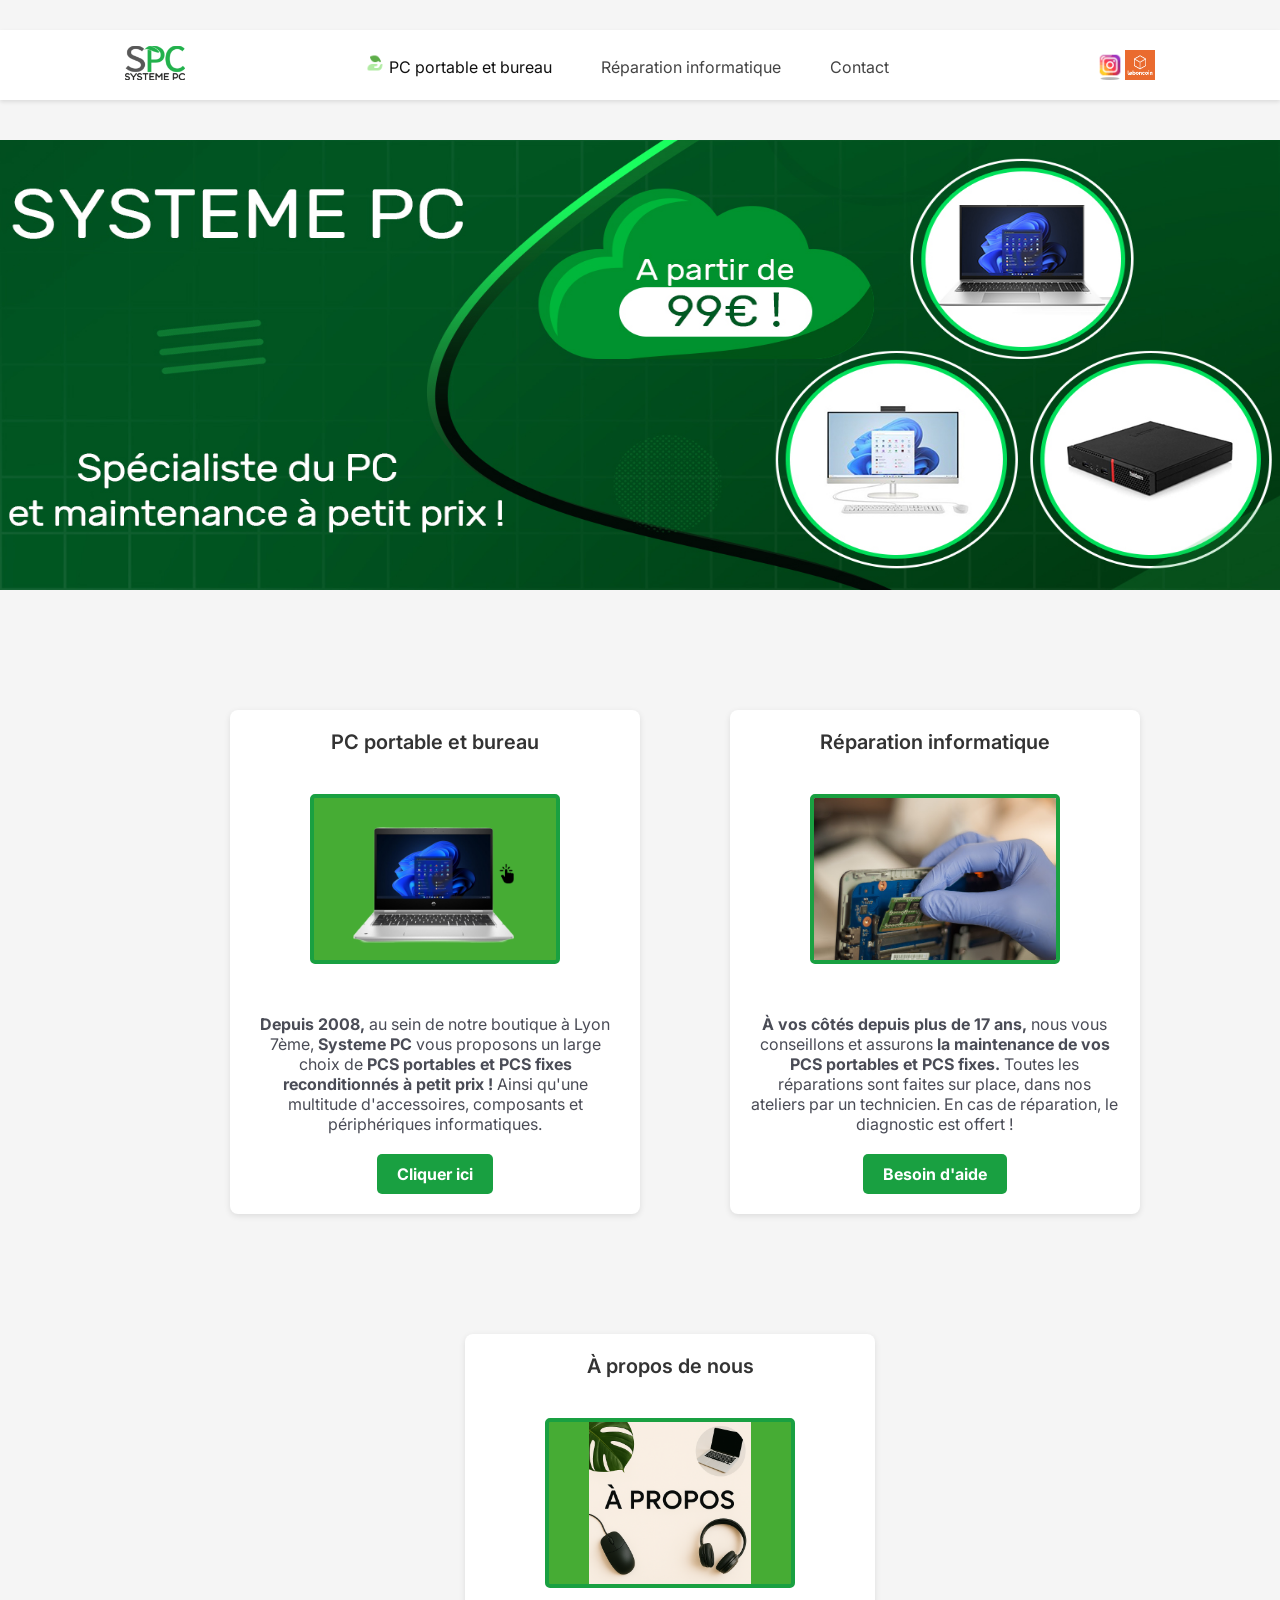
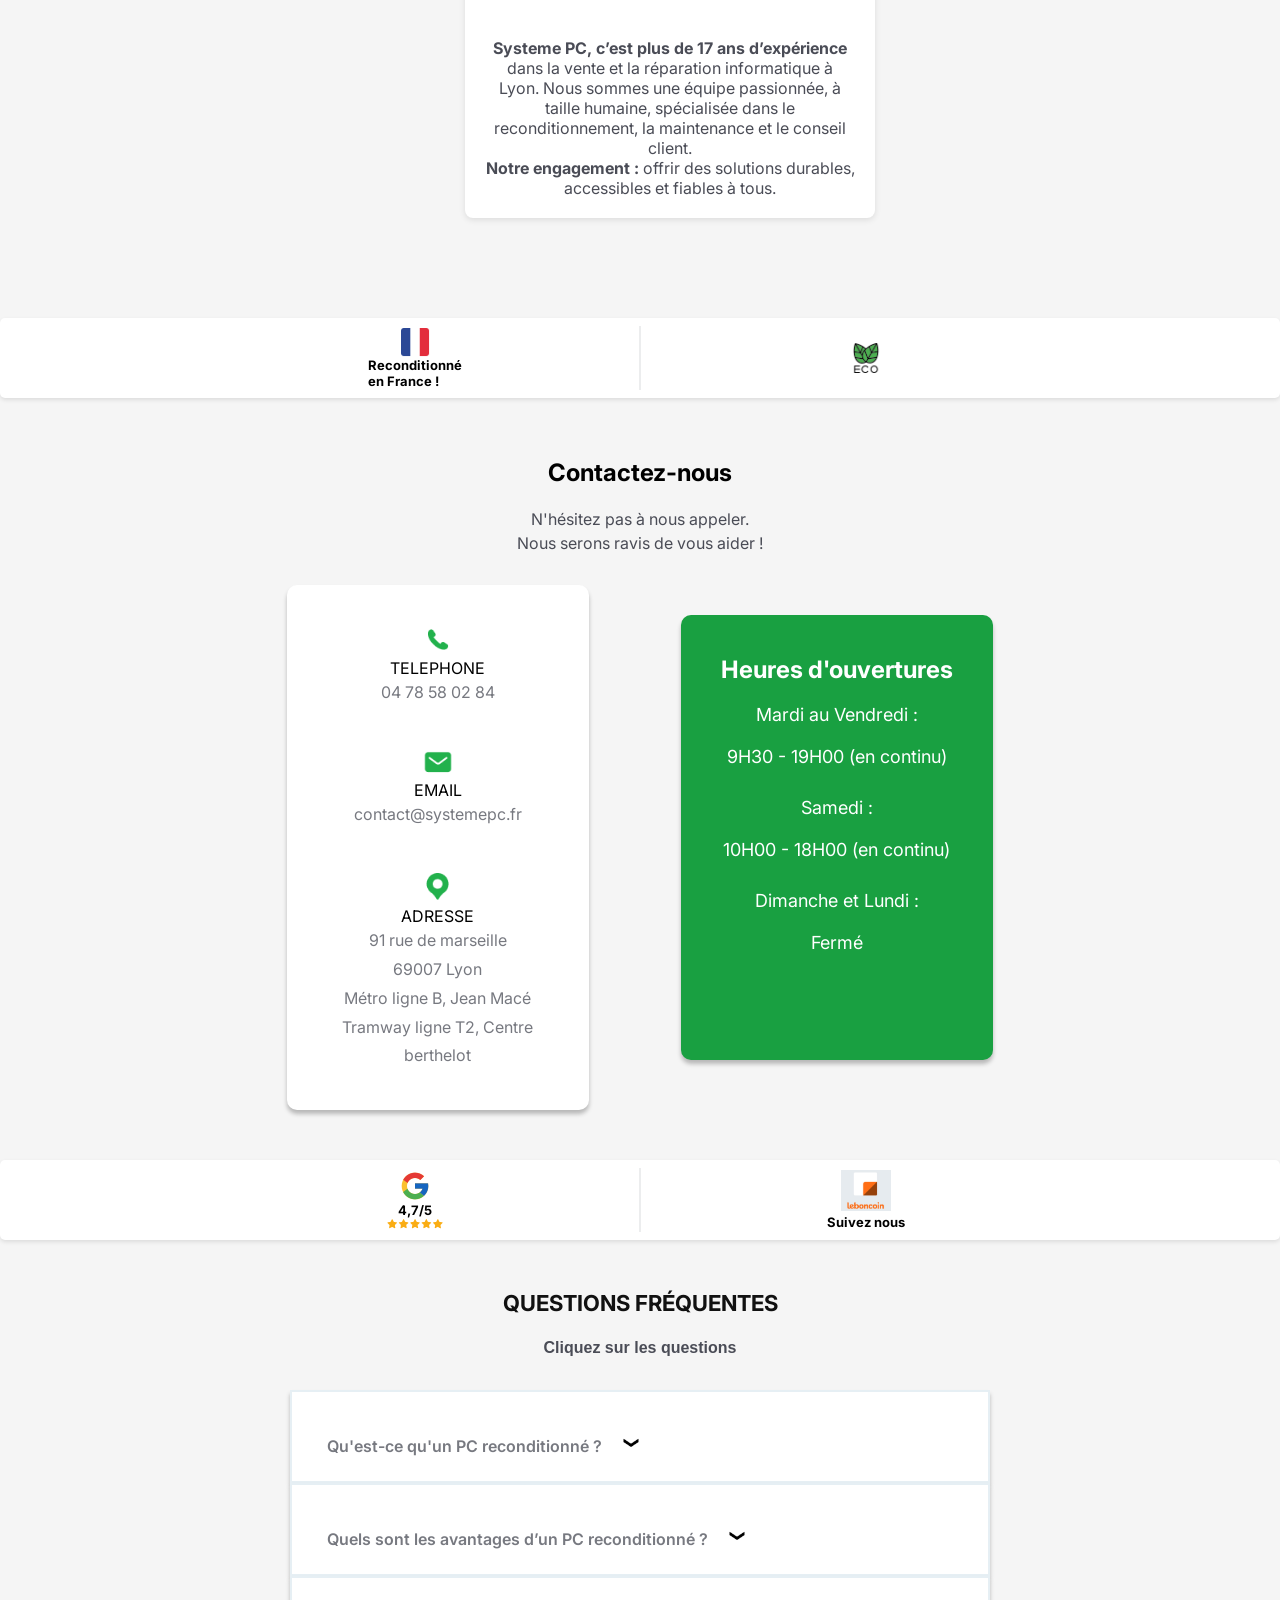
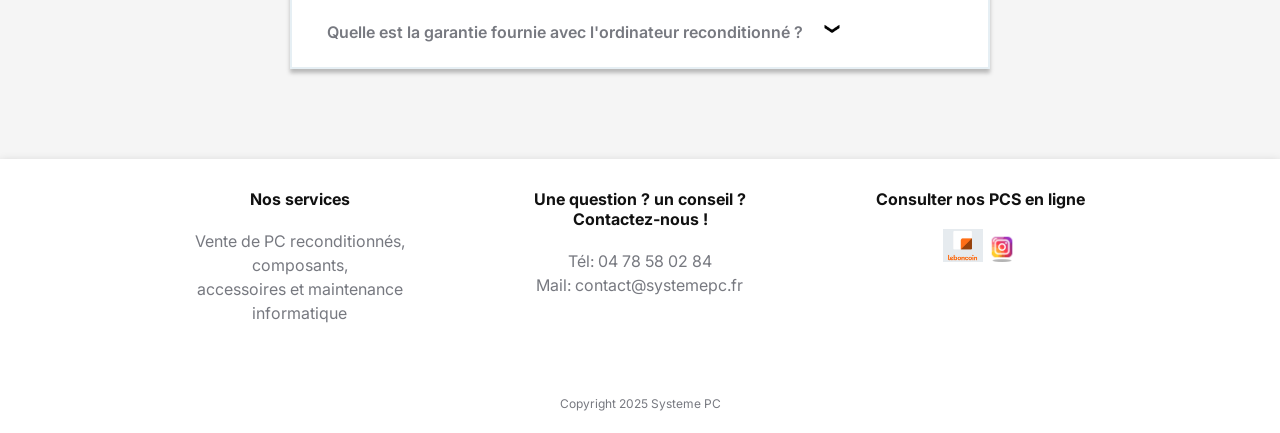
<file: index.html>
<!DOCTYPE html>
<html lang="fr">
<head>
    <meta charset="UTF-8">
    <meta name="viewport" content="width=device-width, initial-scale=1.0">
    <title>Systeme PC : PC Portable et PC de bureau reconditionné à petit prix !</title>
    <link rel="icon" type="image/png" href="img/favicon.png" />
    <link rel="stylesheet" href="styles.css">
    <link rel="preconnect" href="https://fonts.googleapis.com">
    <link rel="preconnect" href="https://fonts.gstatic.com" crossorigin>
    <link href="https://fonts.googleapis.com/css2?family=Inter:ital,opsz,wght@0,14..32,100..900;1,14..32,100..900&display=swap" rel="stylesheet">
    
</head>
<body>
    


    

    <!-- Début de la topbar ! -->

    <header class="topbar">

        <div class="logo">

           <a href="index.html">
            <img src="img/logo.svg" alt="Logo de Systeme PC">
            </a> 

        </div>


            <div class="toggler-container">

                <button>
                    <img src="img/menu.svg" alt="Navigation principale du site">
                </button>

            </div>

                <nav class="navigation">

                    <a href="https://www.leboncoin.fr/boutique/35010/systeme_pc.htm#online_ads">Découvrir nos PC</a>
                    <a href="index.html#repar-info">Réparation informatique</a>
                    
                    <a href="contact.html">Contact</a>

                </nav>

                <nav class="menu">
                    <img src="img/ecologie.png" alt="" width="20">
                    <a href="https://www.leboncoin.fr/boutique/35010/systeme_pc.htm#online_ads" class="active">PC portable et bureau </a>
                    <a href="#repar-info">Réparation informatique</a>
                    
                    <a href="contact.html">Contact</a>
                </nav>

                <div class="rs">
                    <a href="https://www.instagram.com/systeme_pc/"><img src="img/instagram.png" alt="" width="30" class="rs"></a>
                    <a href="https://www.leboncoin.fr/boutique/35010/systeme_pc.htm#online_ads"><img src="img/icon-leboncoin.png" alt="" width="30" class="rs"></a>
            </div>


    </header>

     <!-- Début de la bannière  -->

    <div class="banniere"> 

       

        <a href="https://www.leboncoin.fr/boutique/35010/systeme_pc.htm#online_ads">
            <img src="img/banniere.jpg" alt="banniere du site" class="my_cover">
        </a>
       
    </div>



    <main class="wrapper">

    
         <section class="features">
            <a href="https://www.leboncoin.fr/boutique/35010/systeme_pc.htm#online_ads">

  
                <div class="feature-card">

                    
            
                        <div class="title-question">PC portable et bureau</div>

                        <div class="img-container">

                            
                            <img src="img/image-informatique.png" alt="" class="img-informatique">
                        

            
                        
                        </div>
            
                        <p><strong>Depuis 2008,</strong>  au sein de notre boutique à Lyon 7ème, 
                        <strong>Systeme PC </strong>vous proposons un large choix de <strong> PCS portables et PCS fixes reconditionnés à petit prix ! 
                        </strong> 
                        Ainsi qu'une multitude d'accessoires, composants et périphériques informatiques. </p>

                    
                    <a href="https://www.leboncoin.fr/boutique/35010/systeme_pc.htm#online_ads" class="btn-pc" target="_blank" rel="noopener noreferrer">Cliquer ici</a>

                </div>
            </a>





            <div class="feature-card">
                 <a href="#title-contact">

                
            
                    <p class="title-question">Réparation informatique</p>

                    
                    <div class="img-container">
                        
                       <img src="img/img-repar.png" alt="" class="img-repar" id="repar-info">
                        
                        

                    </div>

                
                    <p><strong>À vos côtés depuis plus de 17 ans, </strong> nous vous  conseillons et assurons 
                    <strong> la maintenance de vos PCS portables
                        et PCS fixes. </strong>
                        Toutes les réparations sont faites sur place, dans nos ateliers par un technicien.
                        En cas de réparation, le diagnostic est offert !
                    </p>
                    <a href="#title-contact" class="btn-pc" alt="" class="img-repar" id="scroll">Besoin d'aide</a>
                </a>
        
            </div>

            <div class="feature-card">
                <div class="title-question">À propos de nous</div>
                <div class="img-container">
                    <img src="img/apro.png" alt="" class="img-informatique">
                </div>

                <p><strong>Systeme PC, c’est plus de 17 ans d’expérience</strong> dans la vente et la réparation informatique à Lyon.
                Nous sommes une équipe passionnée, à taille humaine, spécialisée dans le reconditionnement, la maintenance et le conseil client.

                <br>
                <strong>Notre engagement :</strong> offrir des solutions durables, accessibles et fiables à tous.</p>
            </div>

           
            
        </section>

         
 

        
    <section class="band">

        <div class="sous-band">

            <div class="bloc-gauche">

                <img src="img/icone-france.png" alt="icone google" width="30">

                <span>Reconditionné en France !</span>  

            </div>

        <div class="line"></div>


        <div class="bloc-droit">

           <img src="img/icon-planet.png" alt="" width="30">

         

        </div>

        </div>

    </section>



   
        <!-- Début de la section nous contacter  -->

        
        <h3 class="title-contact">Contactez-nous</h3>

        <p class="para-contact">N'hésitez pas à nous appeler. <br>Nous serons ravis de vous aider !</p>



        <div class="col-2">


        <section class="contact" id="title-contact"> 


            <div class="bloc-contact">
                <img src="img/icone-tel.png" alt="" width="30">
                <p>TELEPHONE</p>
                <p class="text-contact"> 04 78 58 02 84
                </p>
            </div>

            <div class="bloc-contact">
                <img src="img/icone-email.png" alt="" width="30">
                <p>EMAIL</p>
                <p class="text-contact">contact@systemepc.fr</p>
                

            </div>

            
            <div class="bloc-contact">
                <img src="img/icone-localisation.png" alt="" width="30">
                <p>ADRESSE</p>
                <p class="text-contact">
                    91 rue de marseille <br>
                    69007 Lyon <br>
                    Métro ligne B, Jean Macé <br>
                    Tramway ligne T2, Centre berthelot
                </p>
            </div>


        </section>

     

        <section class="hours">
                <h3>Heures d'ouvertures</h3>
                <ul>
                    <li>Mardi au Vendredi : <br><br>9H30 - 19H00 (en continu)</li>
                    <li>Samedi : <br><br>10H00 - 18H00 (en continu)</li>
                    <li>Dimanche et Lundi : <br><br> Fermé</li>
                </ul>
        </section>

    </div>


    
    <section class="band">


        <div class="sous-band">

        <div class="bloc-gauche">

        

        <img src="img/icon_google.png" alt="icone google">

         <span>4,7/5</span>  

        <img src="img/etoile.png" alt="étoile">
     

        </div>

        
        <div class="line"></div>


        <div class="bloc-droit">

           <a href="https://www.leboncoin.fr/boutique/35010/systeme_pc.htm"><img src="img/logo-leboncoin.jpg" alt="" width="50"></a> 

            <span>Suivez nous</span>

        </div>

    </div>

    </section>
   





        <section class="faq-section">

            <header class="faq-section__header">
        
                <h3 class="faq-section__title">Questions fréquentes</h3>

                <p class="faq-section__surtitle">Cliquez sur les questions</p>

            </header>
        

        <article class="faq">

        <details class="faq__question">

            <summary class="faq__question-toggler">
                <span class="faq__question-toggler-text">Qu'est-ce qu'un PC reconditionné ? <img src="img/icon_chevron.png" alt="" class="faq__question-toggler-icon"></span>
            </summary>

            <p class="faq__question-text">
                <strong>Un PC reconditionné</strong> est un ordinateur ayant déjà eu une première vie, 
                il est <strong>contrôlé</strong> en respectant un processus très stricte par des techniciens expérimentés
                 dans <strong> plus de 30 points de contrôle.</strong> Les pièces défectueuses ou trop usées sont ainsi remplacées. 
                 L'objectif du reconditionnement est de restaurer le PC à un état proche de celui d'un nouvel ordinateur, 
                tant en termes de performances que d'apparence.
            </p>

        </details>
            

            <details class="faq__question">

            <summary class="faq__question-toggler">
                <span class="faq__question-toggler-text">Quels sont les avantages d’un PC reconditionné ?
                     <img src="img/icon_chevron.png" alt="" class="faq__question-toggler-icon"></span>
            </summary>

            <p class="faq__question-text">
                Les avantages incluent <strong>un coût plus bas</strong> par rapport à un PC neuf, 
                <strong>la réduction des déchets électroniques</strong> et la possibilité d'obtenir 
                des <strong>spécifications matérielles supérieures à un prix abordable.</strong>
            </p>

        </details>

            <details class="faq__question">

                <summary class="faq__question-toggler">
                    <span class="faq__question-toggler-text">Quelle est la garantie fournie avec l'ordinateur reconditionné ? 
                            <img src="img/icon_chevron.png" alt="" class="faq__question-toggler-icon"></span>
                </summary>
    
                <p class="faq__question-text">
                     <strong>La durée peut varier jusqu'à 1 an.</strong> Elle couvre tous les composants
                     de l'appareil et la main-d'œuvre. Hors casse et système d'exploitation. <br>
                     Contactez-nous pour en savoir plus. 
                </p>
    
            </details>

 
        </article>


        </section>

  
  

    </main>


    <footer>

        <div class="container-footer">

        <div class="col1-footer">

        <h4>Nos services</h4>

        <p>Vente de PC reconditionnés, composants, <br>accessoires et
        maintenance informatique</p>

        </div>


        <div class="col2-footer">


        <h4>Une question ? un conseil ? <br> Contactez-nous !</h4>

        <p class="no-decoration">Tél: 04 78 58 02 84 <br>
        Mail: contact@systemepc.fr</p>

        </div>


        
        <div class="col3-footer">


        <h4> Consulter nos PCS en ligne</h4>

        <p><a href="https://www.leboncoin.fr/boutique/35010/systeme_pc.htm#online_ads">
            <img src="img/logo-leboncoin.jpg" alt="logo leboncoin" width="40"></a>
            <a href="https://www.instagram.com/systeme_pc/"><img src="img/instagram.png" alt="" width="30"></a>
        </p>
      
        
        </div>

    </div>
        
        <p class="copy">Copyright 2025 Systeme PC</p>

        
       


    </footer>
    <script type="text/javascript" src="script.js"></script> 

    


</body>
</html>
</file>
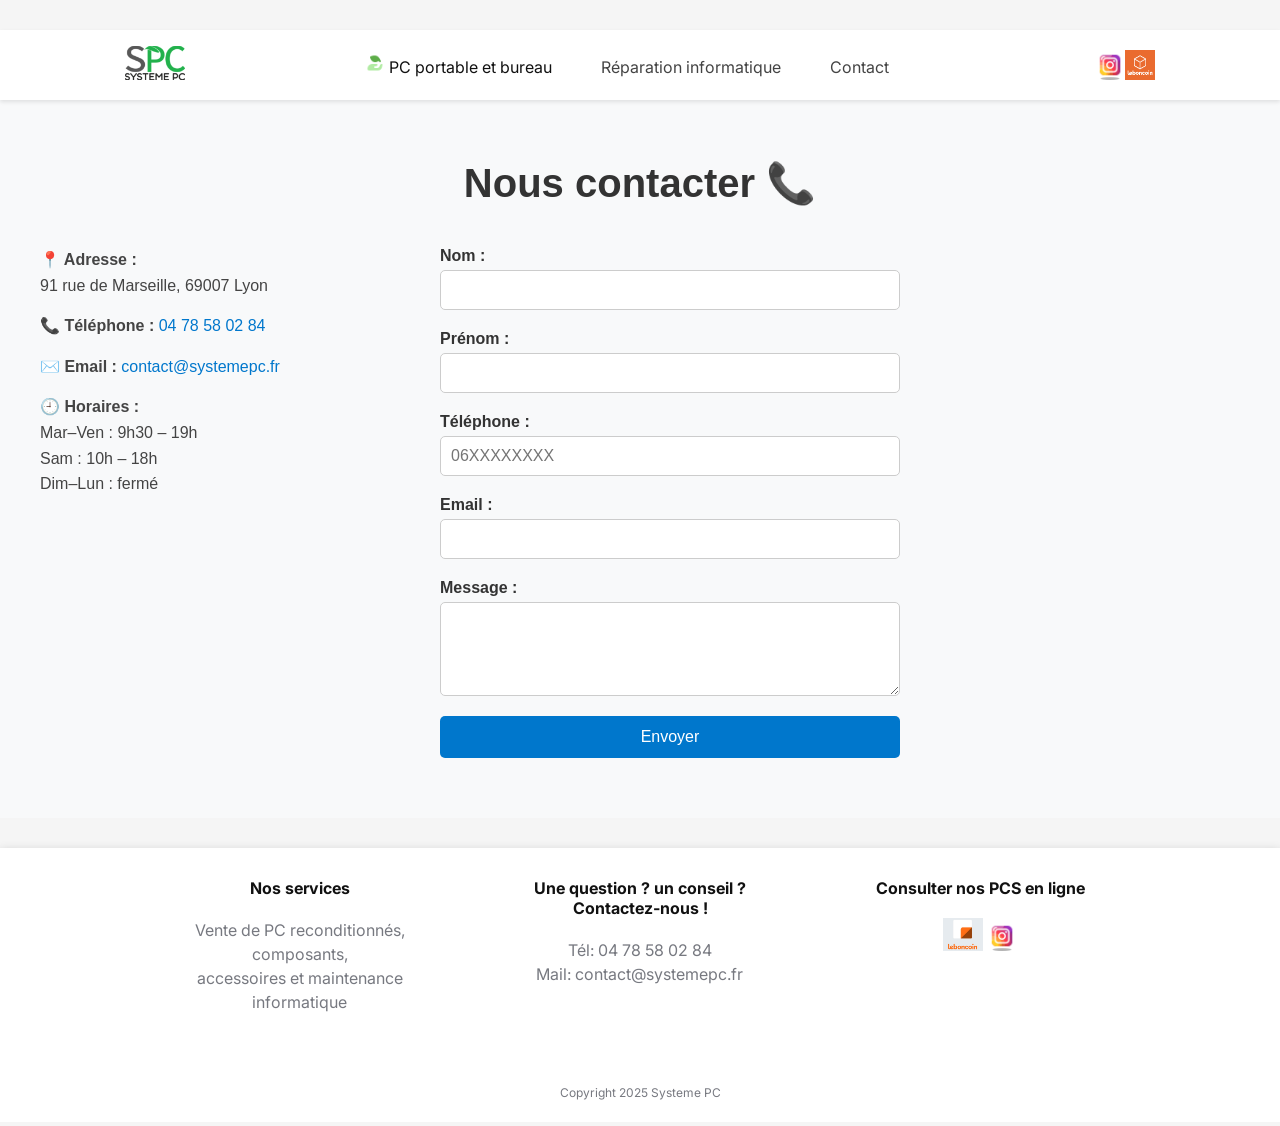
<file: contact.html>
<!DOCTYPE html>
<html lang="fr">
<head>
    <meta charset="UTF-8">
    <meta name="viewport" content="width=device-width, initial-scale=1.0">
    <title>Systeme PC : PC Portable et PC de bureau reconditionné à petit prix !</title>
    <link rel="icon" type="image/png" href="img/favicon.png" />
    <link rel="stylesheet" href="styles.css">
    <link rel="stylesheet" href="contact.css">
    <link rel="preconnect" href="https://fonts.googleapis.com">
    <link rel="preconnect" href="https://fonts.gstatic.com" crossorigin>
    <link href="https://fonts.googleapis.com/css2?family=Inter:ital,opsz,wght@0,14..32,100..900;1,14..32,100..900&display=swap" rel="stylesheet">
</head>
<body>


    

    

    <header class="topbar">

        <div class="logo">

           <a href="index.html">
            <img src="img/logo.svg" alt="Logo de Systeme PC">
            </a> 

        </div>


        <div class="toggler-container">

            <button>
                <img src="img/menu.svg" alt="Navigation principale du site">
            </button>

        </div>

        <nav class="navigation">

            <a href="https://www.leboncoin.fr/boutique/35010/systeme_pc.htm#online_ads">Découvrir nos PC</a>
            <a href="#repar-info">Réparation informatique</a>
                    
            <a href="contact.html">Contact</a>
        </nav>

         <nav class="menu">
            <img src="img/ecologie.png" alt="" width="20">
            <a href="https://www.leboncoin.fr/boutique/35010/systeme_pc.htm#online_ads" class="active">PC portable et bureau </a>
            <a href="#repar-info">Réparation informatique</a>
            <a href="contact.html">Contact</a>
        </nav>

        <div class="rs">
            <a href="https://www.instagram.com/systeme_pc/"><img src="img/instagram.png" alt="" width="30" class="rs"></a>
            <a href="https://www.leboncoin.fr/boutique/35010/systeme_pc.htm#online_ads"><img src="img/icon-leboncoin.png" alt="" width="30" class="rs"></a>
        </div>


    </header>



    
        <section id="contact" class="contact-premium">
            <div class="contact-container">
            <h2>Nous contacter 📞</h2>

                <div class="contact-grid">
                    <div class="contact-info">
                        <p><strong>📍 Adresse :</strong><br>91 rue de Marseille, 69007 Lyon</p>
                        <p><strong>📞 Téléphone :</strong> <a href="tel:0478580284">04 78 58 02 84</a></p>
                        <p><strong>✉️ Email :</strong> <a href="mailto:contact@systemepc.fr">contact@systemepc.fr</a></p>
                        <p><strong>🕘 Horaires :</strong><br>
                            Mar–Ven : 9h30 – 19h<br>
                            Sam : 10h – 18h<br>
                            Dim–Lun : fermé
                        </p>
                    </div>
                    <div class="contact-form">
                        <form action="contact.php" method="post" >
                            <label for="name">Nom :</label>
                            <input type="text" id="name" name="name" required>
                            <label for="prenom">Prénom :</label>
                            <input type="text" id="prenom" name="prenom" required>
                            <label for="tel">Téléphone :</label>
                            <input type="tel" id="tel" name="tel" required pattern="[0-9]{10}" placeholder="06XXXXXXXX">

                            <label for="email">Email :</label>
                            <input type="email" id="email" name="email" required>

                            <label for="message">Message :</label>
                            <textarea id="message" name="message" rows="4" required></textarea>

                            <button type="submit">Envoyer</button>
                        </form>
                    
                </div>

            <div class="contact-map">
                <iframe 
                    src="https://www.google.com/maps/embed?pb=!1m18!1m12!1m3!1d2784.2005434803896!2d4.834554576598938!3d45.74712537108001!2m3!1f0!2f0!3f0!3m2!1i1024!2i768!4f13.1!3m3!1m2!1s0x47f4ea487e197083%3A0xee4ef613c15510ec!2sSyst%C3%A8me%20PC!5e0!3m2!1sfr!2sfr!4v1749938939712!5m2!1sfr!2sfr" 
                    width="600" 
                    height="450" 
                    style="border:0;" 
                    allowfullscreen="" 
                    loading="lazy" 
                    referrerpolicy="no-referrer-when-downgrade">
                </iframe>
        
            </div>
        
        </section>
        
  



        
    <footer>

        <div class="container-footer">

        <div class="col1-footer">

        <h4>Nos services</h4>

        <p>Vente de PC reconditionnés, composants, <br>accessoires et
        maintenance informatique</p>

        </div>


        <div class="col2-footer">


        <h4>Une question ? un conseil ? <br> Contactez-nous !</h4>

        <p class="no-decoration">Tél: 04 78 58 02 84 <br>
        Mail: contact@systemepc.fr</p>

        </div>


        
        <div class="col3-footer">


        <h4> Consulter nos PCS en ligne</h4>

        <p><a href="https://www.leboncoin.fr/boutique/35010/systeme_pc.htm#online_ads">
            <img src="img/logo-leboncoin.jpg" alt="logo leboncoin" width="40"></a>
            <a href="https://www.instagram.com/systeme_pc/"><img src="img/instagram.png" alt="" width="30"></a>
        </p>
      
        
        </div>

    </div>
        
        <p class="copy">Copyright 2025 Systeme PC</p>

        
       


    </footer>

    <script type="text/javascript" src="script.js"></script> 
    <script>
        window.onload = function() {
            const params = new URLSearchParams(window.location.search);
            if (params.get('success') === '1') {
                alert('Message envoyé !');
            }
            if (params.get('error') === '1') {
                alert('Erreur lors de l\'envoi du message.');
            }
        };
    </script>


</body>
</html>
</file>
<file: styles.css>
:root{
    /* colors */
    --color-dark-black: #111;
    --color-light-black: #1d1d1d;
    --color-background-body: rgb(245, 245, 245);
    --color-white: #fff;
    --color-gray: #4A4C56;
    --color-gray-light: #777980;
    --color-SuperGray-light: #e6eff4;
    --color-green: #19A041;

    /* fonts */
    --font-inter: "Inter", Arial, Helvetica, sans-serif;
    --font-open-sans: "open sans", Arial, Helvetica, sans-serif;
}

*, *::before, *::after{
    padding: 0;
    margin: 0;
    box-sizing: border-box;
}

html {
    scroll-behavior: smooth;;
    scroll-padding-top: 130px; 
}
html, body {
   
    overflow-x: hidden;
    margin: 0;
    padding: 0;
}

body{
    background-color:   var(--color-background-body);
    font-family: var(--font-inter);
    overflow-x: hidden;

}

a{
    text-decoration: none;
    color: inherit;
    outline: none;
}


/* Mobile first ! */


.topbar{
    transition: top 0.3s ease-in-out;
    display: flex;
    justify-content: space-between;
    align-items: center;
    height: 70px;
    width: 100%;
    padding: 0 20px;
    position: fixed;
    top: 0;
    left: 0;
    

    background-color: #fff;
    z-index: 99;
    box-shadow: 0 2px 4px rgba(0, 0, 0, 0.1);
    margin-top: 30px;
    

}

.topbar.hide{
    top: -120px; 
}
.topbar .logo img{
    width: 60px;
}

.topbar .logo{
    display: flex;
    align-items: center;
}


.toggler-container button{
    cursor: pointer;
    display: flex;
    justify-content: left;
    align-items: left;
    border: none;
    padding: 2px;
    border-radius: 3px;
    background-color: #fff;


}
.rs{
        display: none !important;
}
.menu{
    display: none;
}

.topbar .navigation{

    text-decoration: none;
    position: absolute;
    background: rgba(255,255,255,0.98); /* Fond blanc semi-transparent */
    width: 75%;
    max-width: 320px;
    height: 260px;
    right: 0;
    top: 85px;
    padding: 20px 0 0 0;
    transition: transform 0.4s cubic-bezier(.77,0,.18,1);
    transform: translateX(100%);
    border-radius: 0 0 0 18px;
    box-shadow: -4px 8px 24px rgba(0,0,0,0.10);
    border-left: 2px solid var(--color-SuperGray-light);
    z-index: 1001;
}

.navigation.active{
    transform:  translateX(0%);
}

.topbar .navigation a{
    display: block;
    text-decoration: none;
    color: var(--color-dark-black);
    padding: 18px 32px;
    font-weight: 600;
    font-size: 18px;
    position: relative;
    border-radius: 8px;
    margin: 0 12px 10px 12px;
    transition: background 0.2s, color 0.2s;
}

.topbar .navigation a:hover,
.topbar .navigation a.active {
    background: var(--color-green);
    color: #fff;
    box-shadow: 0 2px 8px rgba(25,160,65,0.08);
}

.topbar .navigation a::after{
    content: "";
    display: block;
    width: 100%;
    height: 2px;
    background: var(--color-SuperGray-light);
    position: absolute;
    bottom: 5px;
    right: 0px;
}

.hidden{
    overflow: hidden;
}

.my_cover{
    width: 100%;
    max-height: 450px
}

.banniere{
    width: 100%;
    margin-top: 140px;
    max-height: 450px
}

.wrapper{
    margin: 0 auto;
    display: flex;
    flex-direction: column;
    align-items: center;
    margin-top: 30px;
}

.img-container{
    position: relative;
}

.img-informatique{
    width: 250px;
    height: 170px;
    border-radius: 5px;
    border: 4px solid var(--color-green);
    margin-top: 50px;
    background-color: #46AC34;
    object-fit: contain;
}

.img-apropo{
    width: 250px;
    height: 170px;
    border-radius: 5px;
    border: 4px solid var(--color-green);
    margin-top: 50px;
    background-color: #46AC34;
    object-fit: contain;
    
}

.img-repar{
    width: 250px;
    border-radius: 5px;
    border: 4px solid var(--color-green);
    margin-top: 50px;
    scroll-behavior: smooth;
}




.btn-repar{
    border: none;
    padding: 8px;
    border-radius: 0px 5px 0px 5px;
    background: var(--color-green);
    color: #fff;
    font-weight: 600;
    position: absolute;
    top: 60px;
    left: 2px;
    font-size: 14px;
}

.btn-pc a, .btn-repar a{
    color: var(--color-white);
    text-decoration: none;
}


.btn-voirpc{
    display: inline-block;
    background: #19A041;
    color: #fff;
    padding: 15px;
    border-radius: 8px 0 8px 0px;
    font-weight: 600;
    font-size: 16px;
    width: 150px;
    position: relative;
    bottom: 50px;
    text-align: center;
}



.btn-pc {
  margin-top: 20px; /* pousse ce bouton vers le bas */
  align-self: center; /* centre le bouton dans la carte */
  background-color: var(--color-green); /* exemple : bleu */
  color: white;
  padding: 10px 20px;
  border-radius: 5px;
  cursor: pointer;
  font-weight: bold;
  text-align: left;
}

.btn-pc:hover {
    transform: scale(1.0s);
    background-color: #3bbf00;
    transition: background-color 0.3s ease, transform 0.3s ease;
    box-shadow: #4ccf00 0px 0px 10px;

}


.features {
  display: flex; /* Affiche les éléments enfants en ligne (flexbox) */
  justify-content: center; /* Espace égal entre les colonnes */
  flex-wrap: wrap; /* Permet aux éléments de passer à la ligne si trop larges */
  gap: 30px; /* Espace fixe entre chaque carte, horizontal et vertical */
  margin-bottom: 50px; /* Espace sous le bloc des cartes, à ajuster pour réduire l’espace */
}

.feature-card {
  flex: 1; /* Chaque carte prend une part égale de l’espace disponible */
  min-width: 400px; /* Largeur minimale d’une carte pour garder la lisibilité */
  max-width: 32%; /* Largeur maximale pour que 3 cartes tiennent côte à côte */
  background: var(--color-white); /* Couleur de fond blanche */
  color: var(--color-gray); /* Couleur du texte (variable CSS) */
  padding: 20px; /* Espace intérieur autour du contenu */
  border-radius: 8px; /* Coins arrondis pour un look plus doux */
  box-shadow: 0 2px 6px rgba(0, 0, 0, 0.1); /* Ombre légère sous la carte */
  text-align: left; /* Alignement du texte à gauche */
  box-sizing: border-box; /* Inclut padding et border dans la largeur */
  display: flex; /* Permet de gérer l’agencement interne avec flexbox */
  flex-direction: column; /* Organise les enfants en colonne verticale */
  justify-content: space-between; /* Espace entre les éléments pour répartir verticalement */
}
.feature-card:hover {
    transform: scale(1.02); /* Légère augmentation de la taille au survol */
    transition: transform 0.3s ease; /* Transition douce pour l’effet de zoom */
    box-shadow: 0 4px 12px rgba(0, 0, 0, 0.15); /* Ombre plus marquée au survol */
}

.title-question{
    font-size: 20px;
    text-align: center;
    margin-bottom: 20px;
    font-weight: 600;
    color: #333;
}

.icon-laptop{
    float: right;
}

.icon-repair{
    float: right;
}


.band{
    margin-top: 50px;
    display: flex;
    justify-content: space-evenly;
    height: 80px;
    background-color: var(--color-white);
    border-radius: 5px;
    font-family: "Inter", Arial, Helvetica, sans-serif;
    font-size: 13px;
    font-weight: bold;
    width: 100%;
    box-shadow: 0 2px 4px rgba(0, 0, 0, 0.1);
}

.sous-band{
    width: 900px;
    display: flex;
    justify-content: space-evenly;
 }
 

.bloc-gauche{
    display: flex;
    justify-content: center;
    align-items: center;
    flex-direction: column;
    position: relative;
    width: 92px;
}


.bloc-droit{
    display: flex;
    justify-content: center;
    align-items: center;
    flex-direction: column;
    width: 92px;
}


.line{
    display: block;
    height: 80%;
    margin-top: 8px;
    width: 2px;
    background: var(--color-gray);
    opacity: 0.1;
}

.title-contact{
    margin-top: 40px;
}

.para-contact{
    color: var(--color-gray);
    line-height: 1.5;
    margin-bottom: 30px;
    text-align: center;
}

.contact{
    background: var(--color-white);
    border-radius: 10px;
    margin: 0 auto;
    padding: 10px;
    text-align: center;
    box-shadow: 0 4px 4px 0 rgba(0, 0, 0, 0.25);
    width: calc(100% - 10%);

}

.contact > p{
    padding-bottom: 10px;
    color: var(--color-dark-black);
    font-weight: bold;
    font-size: 20px;
    
}

.bloc-contact{
    margin:  20px;
    padding: 10px;
}

.text-contact{
    color: var(--color-gray-light);
    font-size: 16px;
    line-height: 1.8;
    text-decoration: none;
}

.no-decoration{
    text-decoration: none;
}

h3{
    text-align: center;
    padding: 20px 0 20px;
    font-size: 24px;
}

.hours{
    background: rgb(25, 160, 65);
    border-radius: 10px;
    margin: 0 auto;
    padding: 20px;
    margin-top: 30px;
    margin-bottom: 50px;
    width: calc(100% - 10%);
    box-shadow: 0 4px 4px 0 rgba(0, 0, 0, 0.25);
    text-align: center;
    
}

.hours h3{
    color: var(--color-white);
}

.hours ul{
    list-style: none;
    font-size: 18px;
    color: var(--color-white);
}

.hours li{
    margin-bottom: 30px;
}


/* Section FAQ */

.faq{
    max-width: 800px;
    margin: auto;
}

.faq-section{
    width: calc(100% - 30px);
    margin: 0 auto;
    padding: 20px 0px 60px;
    color: var(--color-dark-black);
}

.faq-section__header{
    text-align: center;
}

.faq-section__surtitle{
    font-family: var(--font-open-sans), sans-serif;
    margin-bottom: 30px;
    color: var(--color-gray);
    line-height: 1.5;
    font-weight: 600;
}


.faq-section__title{
    font-size: 22px;
    text-transform: uppercase;
}

.faq__question{
    border: 2px solid var(--color-SuperGray-light);
    padding: 25px;
    background-color: var(--color-white);
    width: 100%;
    box-shadow: 0 4px 4px 0 rgba(0, 0, 0, 0.25);
}

.faq__question-toggler{
    width: 100%;
    display: flex;
    align-items: center;
    color: var(--color-gray-light);
    margin: 0 auto;
}

.faq__question-toggler-icon{
    width: 20px;
    height: 20px;
    margin-left: 15px;
    margin-top: 15px;
}

.faq__question-toggler-text{
    font-family: var(--font-inter);
    font-weight: 600;
    margin-left: 10px;

}

details[open] .faq__question-toggler-icon{
    transform: rotate(180deg);
}



.faq__question-text{
    line-height: 1.5;
    margin-top: 20px;
    margin-left: 10px;
}

details > summary {
    list-style: none;
  }
  
  details > summary::marker, /* Latest Chrome, Edge, Firefox */ 
  details > summary::-webkit-details-marker /* Safari */ {
    display: none;
  }

/* Footer */

footer{
    margin-top: 30px;
    width: 100%;
    padding: 30px 0;
    text-align: center;
    box-shadow: 0 4px 10px 0 rgba(0, 0, 0, 0.25);
    background-color: var(--color-white);
}

footer h4{
    color: var(--color-dark-black);
}

footer p{
    color: var(--color-gray-light);
    line-height: 1.5;
    margin: 20px auto;
    width: calc(100% - 20%);

}


.copy{
    font-size: 12px;
    position: relative;
    top: 30px;
}


/* Mode Desktop */

@media screen and (min-width: 814px){

    .topbar{
        position:fixed;
        justify-content: space-around;
        display: flex;
        align-items: center;
        padding: 0 50px;
    }

    .menu{
        position: sticky;
        display: block;
        padding: 11px 30px;
        border-radius: 3px;
        top: 0;
        z-index: 1000;
        left: 0;
        
    }

    .menu a{
        padding: 10px 20px;
        color: #444;
        margin-right: 5px;
    }

    .menu .active, .menu a:hover{

        color: #111;
        

    }


    .menu .active{
      
        padding-left: 0;
       
    }

    .features{
        display: flex;
        flex-direction: row;
        justify-content: center;
    }

    .feature-card{
        width: 400px;
        margin-left: 60px;
        margin-top: 90px;
        justify-content: center;
        align-items: center;
    
    }
    .feature-card p{
        text-align: center;
    }

    
    .rs{
        display:flex !important;
    }


    .btn-voirpc{
     
        position: relative;
        left: 150px;
    }

    .btn-voirpc:hover{
        background-color: rgba(25, 160, 65, 0.9);
     }

    .features{
        flex-wrap: wrap;
    }


    .img-container{

        margin-bottom: 20px;
        display: flex;
        align-items: center;
        justify-content: center;
    }

    .navigation, .toggler-container{
        display: none;
    }
    
   

    .topbar{
        display: flex;
        align-items: center;
        padding: 0 50px;
     }
     
     .menu .img-icon{
        width: 16px;
        position: relative;
        top: 2px;
        
     }

    .nav a{
        text-decoration: none;
        color: #111;
        padding: 0 15px;
    }

    .col-2{
       display: flex;
       flex-direction: row;
       
    }

    .hours{
        margin-left: 92px;

    }


    .faq-section{
        max-width: 700px;
        margin: 0 auto;
        padding: 0px 0px 60px;
        color: var(--color-dark-black);
    }

  
    .img-container{
        transform: translateY(-30px);
    }

    footer{
        display: flex;
        justify-content: space-evenly;
        flex-wrap: wrap;
        
    }

    .col1-footer, .col2-footer, .col3-footer{
        width: 30%;
    }

    .faq-section__title{
        margin-top: 30px;
    }



    .container-footer{
        display: flex;
        flex-direction: row;
        width: 1020px;
        
        justify-content: space-around;
    }
}
@media screen and (min-width: 768px) {
    .features {
        flex-direction: row;
        flex-wrap: wrap;
        justify-content: center;
        gap: 30px;
    }
}


@media screen and (max-width: 813px) {
    .features {
        flex-direction: column;
        align-items: center;
    }
    .feature-card {
        min-width: 0;
        max-width: 80%;
        margin: 30px auto;
        align-items: center;
        text-align: center;
    }
    .img-container {
        display: flex;
        justify-content: center;
        align-items: center;
        width: 100%;
    }
    .feature-card img {
        display: block;
        margin-left: auto;
        margin-right: auto;
        max-width: 90%;
        height: auto;
        margin-top: 30px;
        margin-bottom: 30px;
    }
}
</file>
<file: contact.css>
/* contact.css */

/* Section générale */
.contact-premium {
    background-color: #f8f9fa;
    padding: 60px 20px;
    font-family: 'Segoe UI', Tahoma, Geneva, Verdana, sans-serif;
    margin-top: 100px;
}

/* Conteneur */
.contact-container {
    max-width: 1200px;
    margin: 0 auto;
}

/* Titre */
.contact-premium h2 {
    text-align: center;
    font-size: 2.5em;
    margin-bottom: 40px;
    color: #333;
}

/* Grille contact */
.contact-grid {
    display: flex;
    flex-wrap: wrap;
    gap: 40px;
    justify-content: space-between;
}

/* Informations de contact */
.contact-info {
    flex: 1 1 300px;
    font-size: 1rem;
    color: #444;
    
    
    
}

.contact-info p {
    margin-bottom: 15px;
    line-height: 1.6;
    
}

.contact-info a {
    color: #0077cc;
    text-decoration: none;
}

.contact-info a:hover {
    text-decoration: underline;
}

/* Formulaire */
.contact-form {
    flex: 1 1 400px;
}

.contact-form form {
    display: flex;
    flex-direction: column;
}

.contact-form label {
    margin-bottom: 5px;
    font-weight: bold;
    color: #333;
}

.contact-form input,
.contact-form textarea {
    margin-bottom: 20px;
    padding: 10px;
    border: 1px solid #ccc;
    border-radius: 5px;
    font-size: 1rem;
    resize: vertical;
}

.contact-form button {
    padding: 12px 20px;
    background-color: #0077cc;
    color: white;
    border: none;
    border-radius: 5px;
    cursor: pointer;
    font-size: 1rem;
    transition: background-color 0.3s;
}

.contact-form button:hover {
    background-color: #005fa3;
}

/* Carte Google Maps */
.contact-map {
    margin-top: 40px;
    display: flex;
    justify-content: center;
}

.contact-map iframe {
    width: 100%;
    max-width: 1000px;
    height: 450px;
    border: 0;
    border-radius: 10px;
}

/* Responsive */
@media (max-width: 768px) {
    .contact-grid {
        flex-direction: column;
    }
    .contact-info {
        justify-content: center;
        align-items: center;
        text-align: center;
        display: flex;
        flex-direction: column;
    }


    .contact-map iframe {
        height: 300px;
    }
}
</file>
